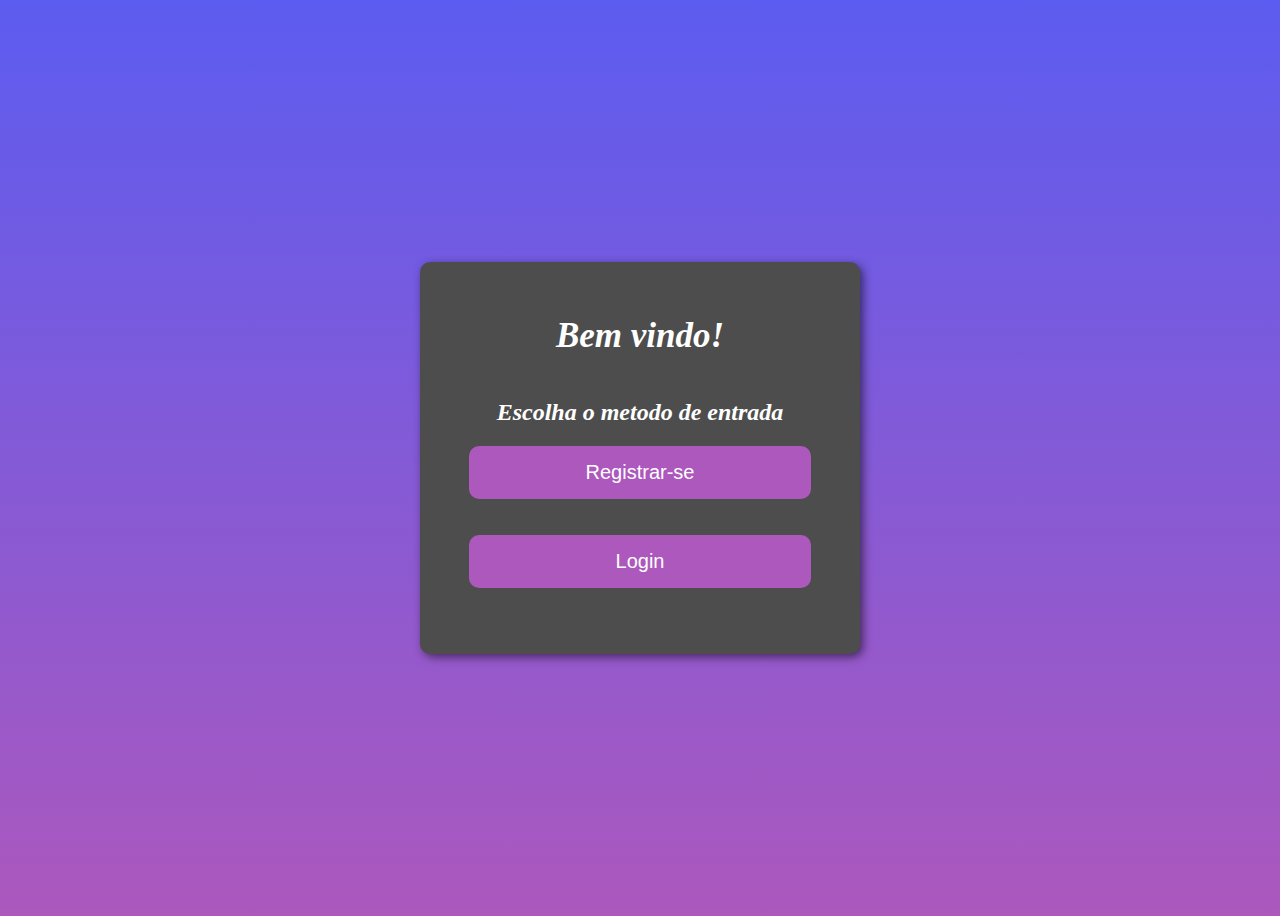
<file: index.html>
<!DOCTYPE html>
<html lang="en">
<head>
    <meta charset="UTF-8">
    <meta http-equiv="X-UA-Compatible" content="IE=edge">
    <meta name="viewport" content="width=device-width, initial-scale=1.0">
    <link rel="stylesheet" href="./Bem vindo/Vindo.css">
    <title>Bem vindo</title>


    
</head>
<body>
    <section>
        
            <h1><strong><i>Bem vindo!</i></strong></h1>
            <h2><strong><i>Escolha o metodo de entrada</i></strong></h2>          

           
            <button href="/Registro/Regi.html" class="button" id="Registrar-se">Registrar-se</button><br><br>
            <button href="/login/login.html" class="button" id="Login">Login</button><br><br>
        
        
    </section>
    <script src="./Bem vindo/js.js"></script>
</body>
</html>
</file>
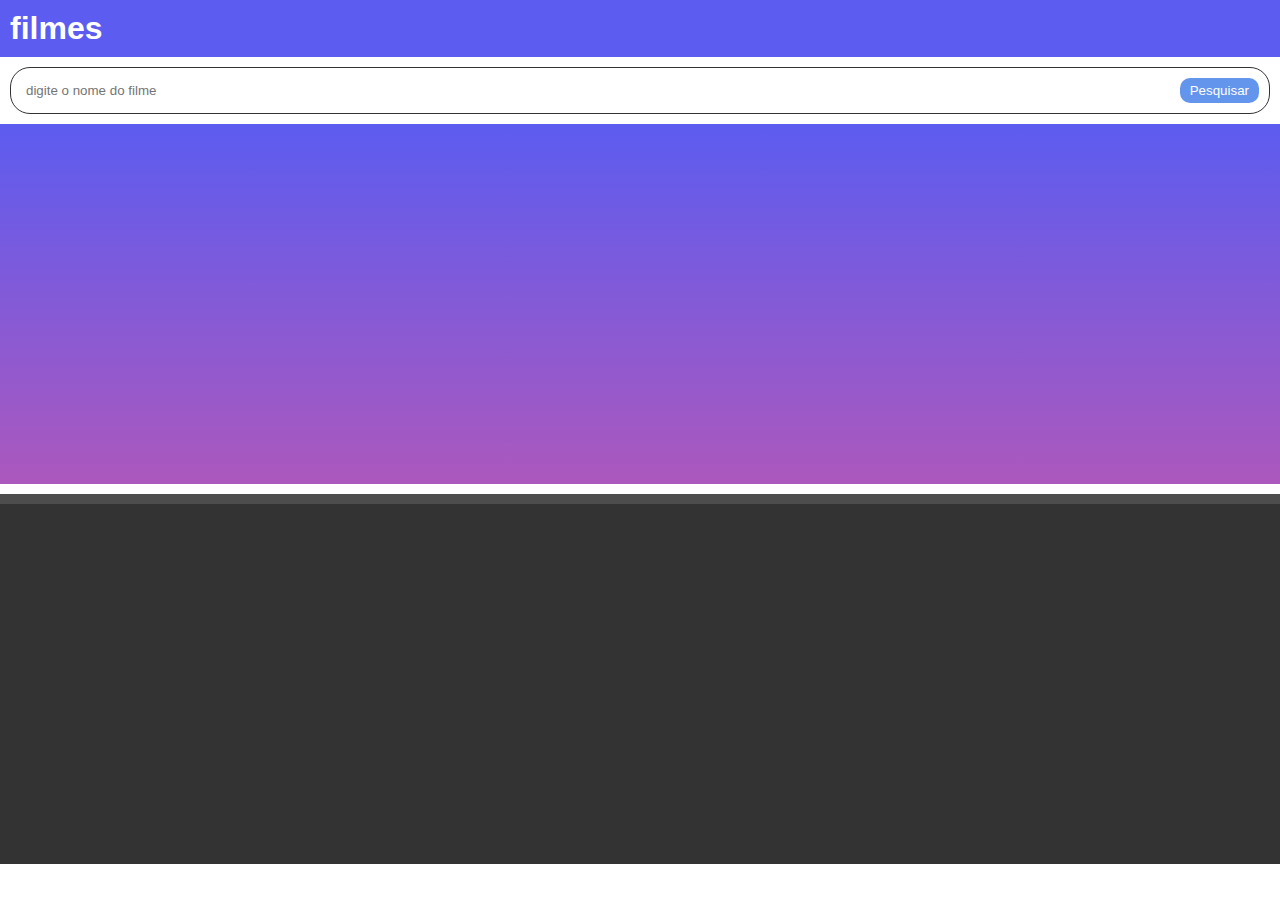
<file: sinopse/index.html>
<!DOCTYPE html>
<html lang="en">
<head>
    <meta charset="UTF-8">
    <meta http-equiv="X-UA-Compatible" content="IE=edge">
    <meta name="viewport" content="width=device-width, initial-scale=1.0">
    <link rel="stylesheet" href="Style.css">

    <title>filmes</title>

        
</head>
<body>


   <h1 class="title">filmes</h1> 
    <form id="cabeca">
        
        <input type="search" name="pesquisa" placeholder="digite o nome do filme"/>
        <button>Pesquisar</button>
    </form>
    <section id="Parte1"></section>
    <div class="lista">
     
    </div>


    <section id="Parte2">

    <script src="js.js"></script>
</section>


</body>
</file>
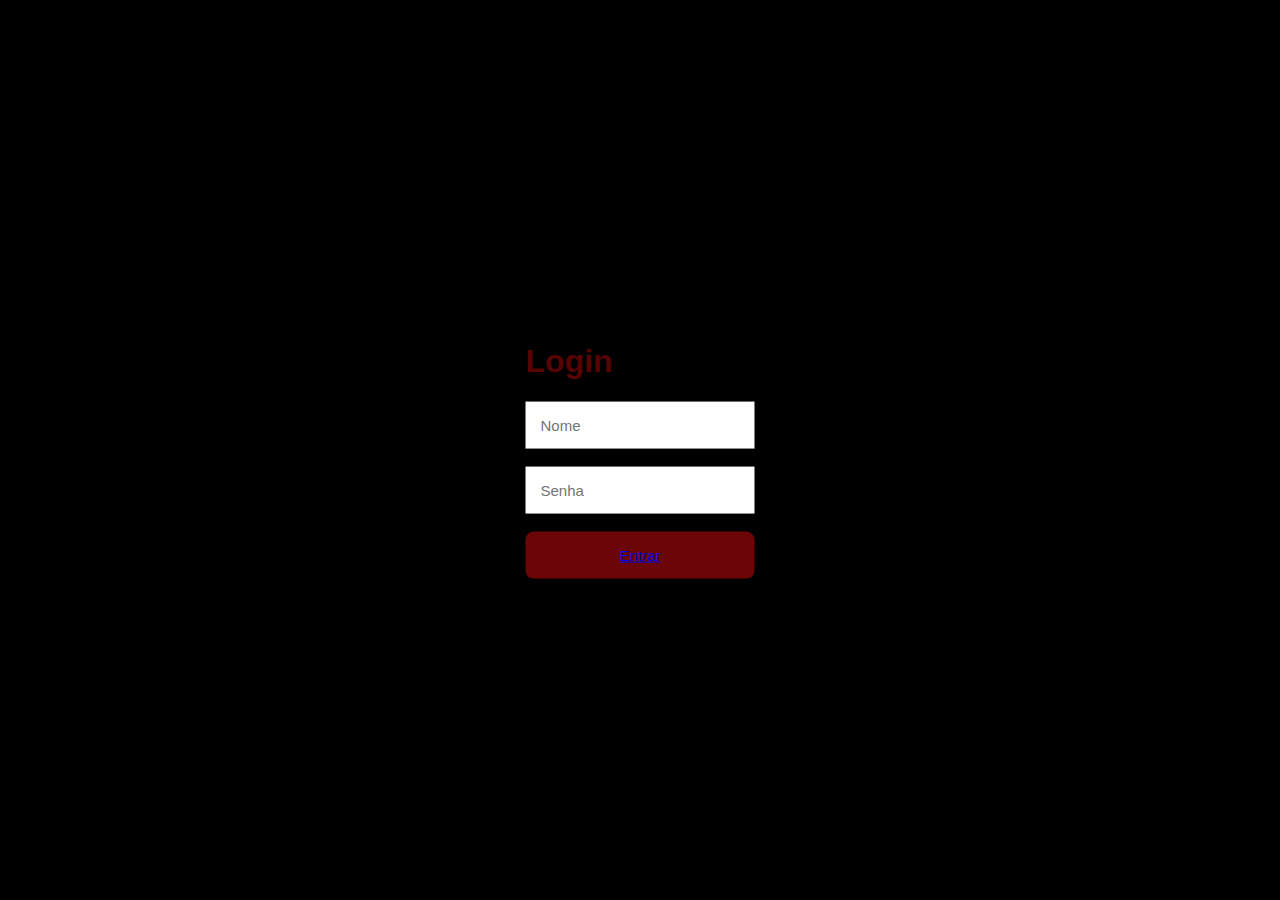
<file: login/index.html tela login.html>
<!DOCTYPE html>
<html lang="en">
<head>
    <meta charset="UTF-8">
    <meta http-equiv="X-UA-Compatible" content="IE=edge">
    <meta name="viewport" content="width=device-width, initial-scale=1.0">
    <title>Tela De Login</title>
    <style>
        body{
            font-family: Arial, Helvetica, sans-serif;
            background-image:linear-gradient(45deg,rgb(0, 0, 0),rgb(0, 0, 0),black)
        }
        div{
            background-color: rgba(0, 0, 0, 0.8);
            position: absolute;
            top: 50%;
            left: 50%;
            transform: translate(-50%,-50%);
            padding: 80px;
            border-radius: 12px; 
            color: rgb(88, 4, 4);
        }
        input{
            padding: 15px;
            border: none;
            outline: none;
            font-size: 15px;
        }
        button{
            background-color: rgb(108, 5, 5);
            border: none;
            padding: 15px;
            width: 100%;
            border-radius: 8px;
            color: rgb(93, 30, 30);
            font-size: 15px;
        }
      button:hover{
          background-color: rgb(255, 6, 6);
          cursor:pointer
      }

    </style>

</head>
<body>
    <div>
        <h1>Login</h1>
        <input type="text" placeholder="Nome">
        <br><br>
        <input type="password" placeholder="Senha">
        <br><br>
        <button>
            
            <a href="/streaming/index.html">
            Entrar</button>
            </a>
        
           

    </div>
</body>
</html>
</file>
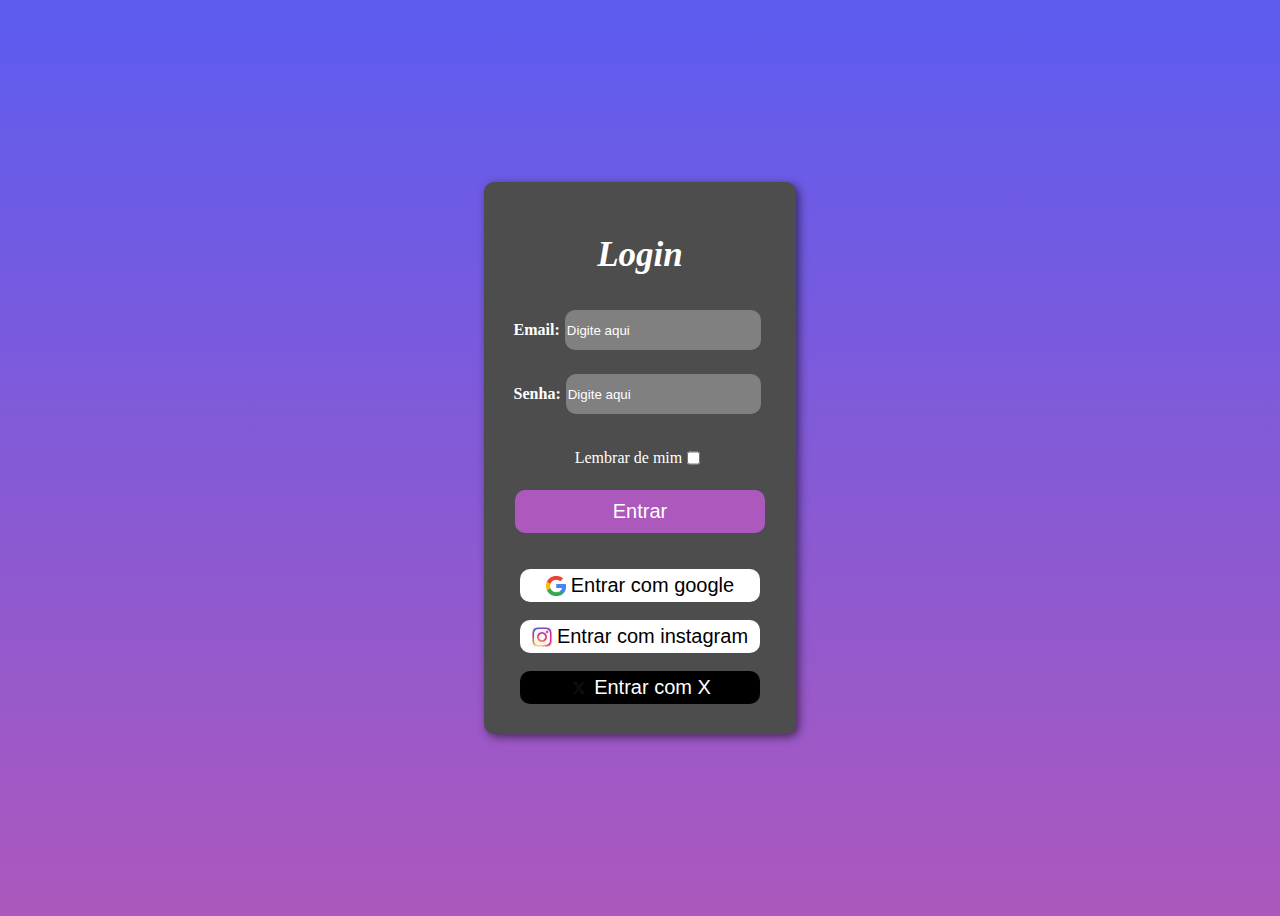
<file: login/login.html>
<!DOCTYPE html>
<html lang="en">
<head>
    <meta charset="UTF-8">
    <meta http-equiv="X-UA-Compatible" content="IE=edge">
    <meta name="viewport" content="width=device-width, initial-scale=1.0">
    <link rel="stylesheet" href="main.css">
    <title>Tela De Login</title>


    
</head>
<body>
    <section>
        <h1><strong><i>Login</i></strong></h1>
            <div id="Email">
                <p><strong>Email:</strong></p>
                <input type="text"id="email" placeholder="Digite aqui">
            </div>
            <div id="Senha">
                <p><strong>Senha:</strong></p>
                <input type="text"id="senha" placeholder="Digite aqui" >
            </div>
            <div id="lembra">
                <p>Lembrar de mim</p><input type="checkbox"id="Lembre">
            </div>
        <button id="Entrar">Entrar</button><br><br>
        <div id="redes_sociais">

        <button class="usar_redes" id="LogGoogle"><img src="./img/google-37.png" class="logos">Entrar com google</button> <br>
        <button class="usar_redes" id="LogInsta"><img src="./img/images.jfif" class="logos">Entrar com instagram</button> <br>
        <button class="usar_redes" id="LogX"><img src="./img/x.png" class="logos"> Entrar com X</button>

        </div>
        
    </section>



    <script src="js.js"></script>
</body>
</html>






<!-- <style>
        
        div{
            position: absolute;
            top: 50%;
            left: 50%;
            transform: translate(-50%,-50%);
            padding: 80px;
            border-radius: 12px; 
            color: rgb(88, 4, 4);
        }
        input{
            padding: 15px;
            border: none;
            outline: none;
            font-size: 15px;
        }
        button{
            background-color: rgb(108, 5, 5);
            border: none;
            padding: 15px;
            width: 100%;
            border-radius: 8px;
            color: rgb(93, 30, 30);
            font-size: 15px;
        }
      button:hover{
          background-color: rgb(255, 6, 6);
          cursor:pointer
      }

    </style> -->
</file>
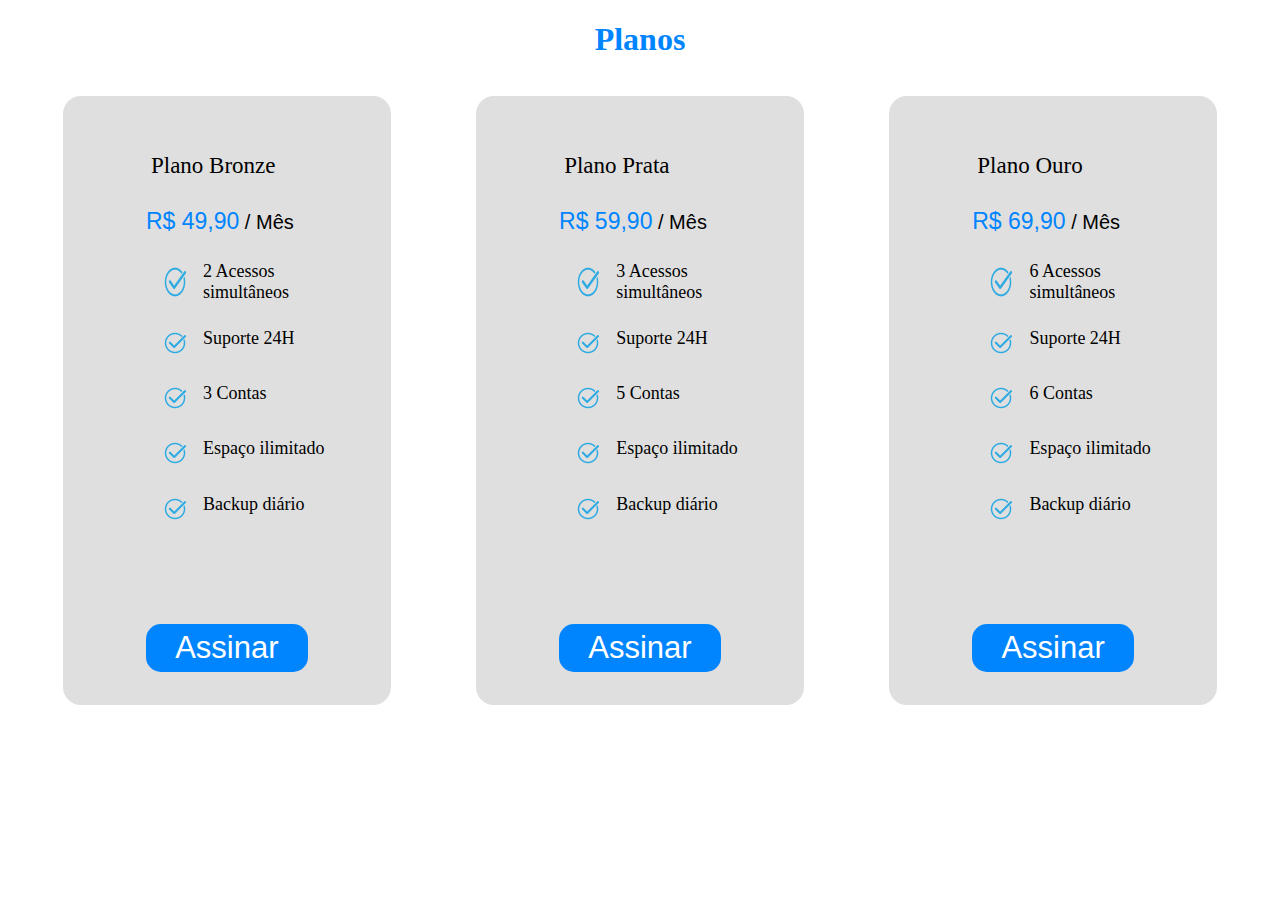
<file: Planos/plans.html>
<!DOCTYPE html>
<html lang="en">
<head>
    <meta charset="UTF-8">
    <meta http-equiv="X-UA-Compatible" content="IE=edge">
    <meta name="viewport" content="width=device-width, initial-scale=1.0">
    <title>Planos</title>
    <link   rel="stylesheet" href="style.css">
</head>
<body>
    <h1>Planos</h1>
    <main>
        <section>
        <h2>Plano Bronze</h2>
        <span id="preço">R$ 49,90</span><span id="mes"> / Mês</span>
        <p><img src="./Certinho.png">2 Acessos simultâneos</p>
        <p><img src="./Certinho.png">Suporte 24H</p>
        <p><img src="./Certinho.png">3 Contas</p>
        <p><img src="./Certinho.png">Espaço ilimitado</p>
        <p><img src="./Certinho.png">Backup diário</p>
        <button>Assinar</button>
    </section>
    <section>
        <h2>Plano Prata</h2>
        <span id="preço">R$ 59,90</span><span id="mes"> / Mês</span>
        <p><img src="./Certinho.png">3 Acessos simultâneos</p>
        <p><img src="./Certinho.png">Suporte 24H</p>
        <p><img src="./Certinho.png">5 Contas</p>
        <p><img src="./Certinho.png">Espaço ilimitado</p>
        <p><img src="./Certinho.png">Backup diário</p>
        <button>Assinar</button>
    </section>
    <section>
        <h2>Plano Ouro</h2>
        <span id="preço">R$ 69,90</span><span id="mes"> / Mês</span>
        <p><img src="./Certinho.png"> 6 Acessos simultâneos</p>
        <p><img src="./Certinho.png">Suporte 24H</p>
        <p><img src="./Certinho.png">6 Contas</p>
        <p><img src="./Certinho.png">Espaço ilimitado</p>
        <p><img src="./Certinho.png">Backup diário</p>
        <button>Assinar</button>
    </section>
    </main>
    
</body>
</html>
</file>
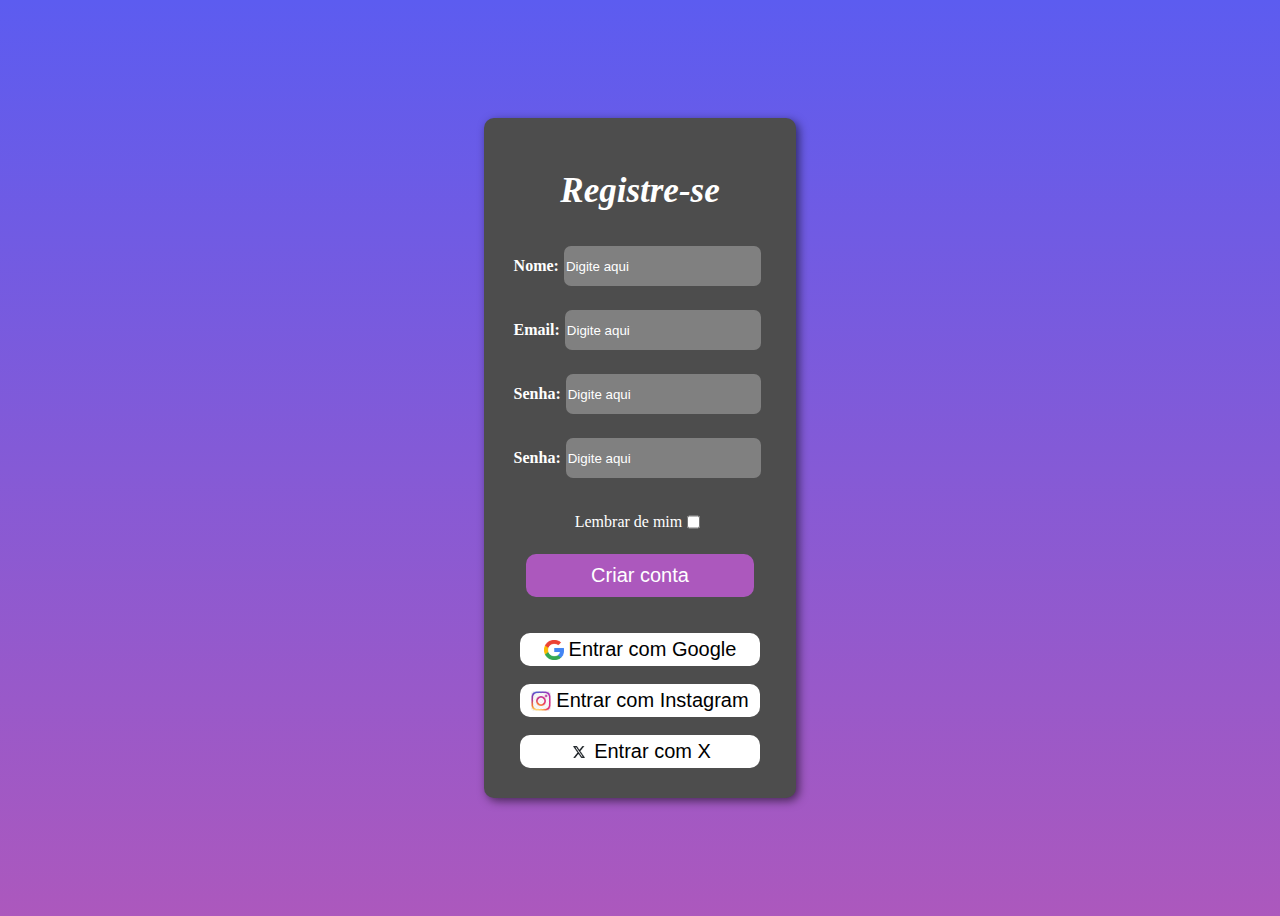
<file: Registro/Regi.html>
<!DOCTYPE html>
<html lang="en">
<head>
    <meta charset="UTF-8">
    <meta http-equiv="X-UA-Compatible" content="IE=edge">
    <meta name="viewport" content="width=device-width, initial-scale=1.0">
    <link rel="stylesheet" href="RegiPT2.css">
    <title>Registre-se</title>


    
</head>
<body>
    <section>
        <h1><strong><i>Registre-se</i></strong></h1>

            <div id="Nome">
                 <p><strong>Nome:</strong></p>
                 <input type="text"id="nome" placeholder="Digite aqui" >
            </div>
            <div id="Email">
                <p><strong>Email:</strong></p>
                <input type="text"id="email" placeholder="Digite aqui">
            </div>
            <div id="Senha">
                <p><strong>Senha:</strong></p>
                <input type="password" id="senha" placeholder="Digite aqui" >
            </div>
            <div id="Senha">
                <p><strong>Senha:</strong></p>
                <input type="password" id="senha" placeholder="Digite aqui" >
            </div>
            <div id="lembra">
                <p>Lembrar de mim</p><input type="checkbox"id="Lembre">
            </div>
        <button id="Entrar">Criar conta</button><br><br>
        <div id="redes_sociais">

        <button class="usar_redes" id="LogGoogle"><img src="./img/google-37.png" class="logos">Entrar com Google</button> <br>
        <button class="usar_redes" id="LogInsta"><img src="./img/images.jfif" class="logos">Entrar com Instagram</button> <br>
        <button class="usar_redes" id="LogX"><img src="./img/x.png" class="logos"> Entrar com X</button>

        </div>
        
    </section>


    <script src="js.js"></script>
    
</body>
</html>






<!-- <style>
        
        div{
            position: absolute;
            top: 50%;
            left: 50%;
            transform: translate(-50%,-50%);
            padding: 80px;
            border-radius: 12px; 
            color: rgb(88, 4, 4);
        }
        input{
            padding: 15px;
            border: none;
            outline: none;
            font-size: 15px;
        }
        button{
            background-color: rgb(108, 5, 5);
            border: none;
            padding: 15px;
            width: 100%;
            border-radius: 8px;
            color: rgb(93, 30, 30);
            font-size: 15px;
        }
      button:hover{
          background-color: rgb(255, 6, 6);
          cursor:pointer
      }

    </style> -->
</file>
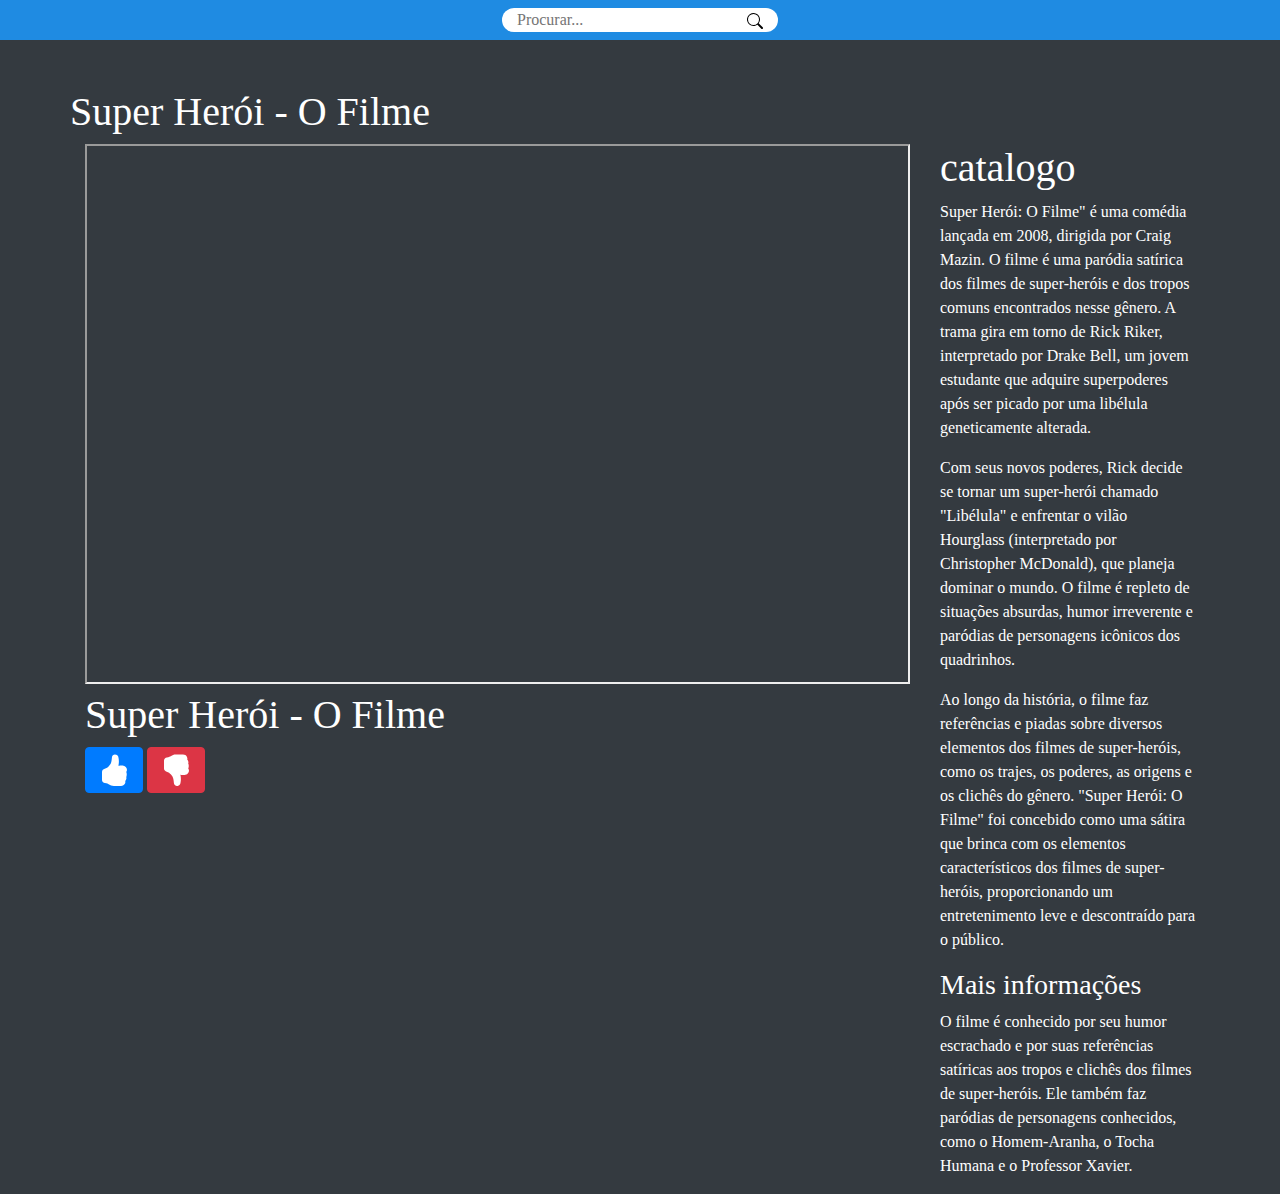
<file: sinopse/sinopse.html>
<!--
    Hello Everyone!
    Hotinho aqui, usem meu código para estudar, ele não tá perfeito, mas serve mó preguiça.

    Joguem minecraft comigo, pede o link pro Wesley.
    O indiozinho tá me devendo 7 pila até hoje.

    Vai levar azeitona.

-->

<!DOCTYPE html>
<html lang="pt-br">

    <head>

        <title>catalogo do Filme</title>

        <!-- Metas -->

        <!-- Bootstrap link e script -->
        <link rel="stylesheet" href="https://maxcdn.bootstrapcdn.com/bootstrap/4.5.2/css/bootstrap.min.css">
        <script src="https://cdnjs.cloudflare.com/ajax/libs/popper.js/1.16.0/umd/popper.min.js"></script>
        <script src="https://maxcdn.bootstrapcdn.com/bootstrap/4.5.2/js/bootstrap.min.js"></script>

        <!-- Links -->
        <link rel="stylesheet" href="main.css" />

    </head>

    <body class="bg-dark">
        
        <!-- Header -->
        <header class="bg-white">

            <nav class="navbar navbar-expand-lg">

                <div class="collapse navbar-collapse justify-content-center" id="navbarNav">

                    <div class="row search">

                        <div class="col">
                            <input type="text" placeholder="Procurar..." id="searchInput"></input>
                        </div>

                        <div class="col">
                            <svg xmlns="http://www.w3.org/2000/svg" width="16" height="16" fill="currentColor" class="bi bi-search" viewBox="0 0 16 16" style="color:black;">
                                <path d="M11.742 10.344a6.5 6.5 0 1 0-1.397 1.398h-.001c.03.04.062.078.098.115l3.85 3.85a1 1 0 0 0 1.415-1.414l-3.85-3.85a1.007 1.007 0 0 0-.115-.1zM12 6.5a5.5 5.5 0 1 1-11 0 5.5 5.5 0 0 1 11 0z"/>
                            </svg>
                        </div>

                    </div>

                </div>

            </nav>

        </header>

        <!-- filme -->
        <div class="container mt-5">

            <div class="row">
                <h1>Super Herói - O Filme</h1>
            </div>

            <div class="row">

                <!-- trailer do filme -->
                <div class="col-md-9">

                    <iframe height="200" src="https://www.youtube.com/embed/PIHJPSeKsBg?si=6DJzq6Jl1rutT9qu" class="movie-trailer"></iframe>

                    <h1>Super Herói - O Filme</h1>
                    
                    <div class="row">
                        <!-- Botão para assistir o filme -->


                        <!-- Like e Deslike -->
                        <div class="col-md-3">

                            <button class="btn btn-primary">
                                <svg xmlns="http://www.w3.org/2000/svg" width="32" height="32" fill="currentColor" class="bi bi-hand-thumbs-up-fill" viewBox="0 0 16 16">
                                    <path d="M6.956 1.745C7.021.81 7.908.087 8.864.325l.261.066c.463.116.874.456 1.012.965.22.816.533 2.511.062 4.51a9.84 9.84 0 0 1 .443-.051c.713-.065 1.669-.072 2.516.21.518.173.994.681 1.2 1.273.184.532.16 1.162-.234 1.733.058.119.103.242.138.363.077.27.113.567.113.856 0 .289-.036.586-.113.856-.039.135-.09.273-.16.404.169.387.107.819-.003 1.148a3.163 3.163 0 0 1-.488.901c.054.152.076.312.076.465 0 .305-.089.625-.253.912C13.1 15.522 12.437 16 11.5 16H8c-.605 0-1.07-.081-1.466-.218a4.82 4.82 0 0 1-.97-.484l-.048-.03c-.504-.307-.999-.609-2.068-.722C2.682 14.464 2 13.846 2 13V9c0-.85.685-1.432 1.357-1.615.849-.232 1.574-.787 2.132-1.41.56-.627.914-1.28 1.039-1.639.199-.575.356-1.539.428-2.59z"/>
                                </svg>
                            </button>

                            <button class="btn btn-danger">
                                <svg xmlns="http://www.w3.org/2000/svg" width="32" height="32" fill="currentColor" class="bi bi-hand-thumbs-down-fill" viewBox="0 0 16 16">
                                    <path d="M6.956 14.534c.065.936.952 1.659 1.908 1.42l.261-.065a1.378 1.378 0 0 0 1.012-.965c.22-.816.533-2.512.062-4.51.136.02.285.037.443.051.713.065 1.669.071 2.516-.211.518-.173.994-.68 1.2-1.272a1.896 1.896 0 0 0-.234-1.734c.058-.118.103-.242.138-.362.077-.27.113-.568.113-.856 0-.29-.036-.586-.113-.857a2.094 2.094 0 0 0-.16-.403c.169-.387.107-.82-.003-1.149a3.162 3.162 0 0 0-.488-.9c.054-.153.076-.313.076-.465a1.86 1.86 0 0 0-.253-.912C13.1.757 12.437.28 11.5.28H8c-.605 0-1.07.08-1.466.217a4.823 4.823 0 0 0-.97.485l-.048.029c-.504.308-.999.61-2.068.723C2.682 1.815 2 2.434 2 3.279v4c0 .851.685 1.433 1.357 1.616.849.232 1.574.787 2.132 1.41.56.626.914 1.28 1.039 1.638.199.575.356 1.54.428 2.591z"/>
                                </svg>
                            </button>

                        </div>

                    </div>

                </div>

                <!-- informações sobre o filme -->
                <div class="col-md-3">

                    <h1>catalogo</h1>
                    <p>Super Herói: O Filme" é uma comédia lançada em 2008, dirigida por Craig Mazin. O filme é uma paródia satírica dos filmes de super-heróis e dos tropos comuns encontrados nesse gênero. A trama gira em torno de Rick Riker, interpretado por Drake Bell, um jovem estudante que adquire superpoderes após ser picado por uma libélula geneticamente alterada.</p>
                    <p>Com seus novos poderes, Rick decide se tornar um super-herói chamado "Libélula" e enfrentar o vilão Hourglass (interpretado por Christopher McDonald), que planeja dominar o mundo. O filme é repleto de situações absurdas, humor irreverente e paródias de personagens icônicos dos quadrinhos.</p>
                    <p>Ao longo da história, o filme faz referências e piadas sobre diversos elementos dos filmes de super-heróis, como os trajes, os poderes, as origens e os clichês do gênero. "Super Herói: O Filme" foi concebido como uma sátira que brinca com os elementos característicos dos filmes de super-heróis, proporcionando um entretenimento leve e descontraído para o público.</p>

                    <h3>Mais informações</h3>
                    <p>O filme é conhecido por seu humor escrachado e por suas referências satíricas aos tropos e clichês dos filmes de super-heróis. Ele também faz paródias de personagens conhecidos, como o Homem-Aranha, o Tocha Humana e o Professor Xavier.</p>

                </div>

            </div>

        </div>

    </body>

</html>
</file>
<file: Bem vindo/Vindo.css>
:root{
    --corFundo: rgb(92, 92, 240);
    --corFundo2: #ac58bd;
    --corFundo3: #4d4d4d;

}

h1{
    font-size: 35px;
    font-family: Tahoma;
}

body {
    text-align: center;
    font-family: Tahoma;
    height: 100vh;
    display: flex;
    flex-direction: column;
    background: linear-gradient(var(--corFundo),var(--corFundo2)) no-repeat;
    background-size: cover;
   
}
section{ 
    width: 30%;
    color: white;
    display: flex;
    flex-direction: column;
    padding: 30px;
    border-radius: 10px;
    margin: auto;
    box-shadow: 3px 3px 10px rgba(0, 0, 0, 0.548);
    background-color: var(--corFundo3);
    align-items: center;
    justify-content: center;
}
input{
    margin: 5px;
    border-radius: 7px;
    border: none;
    background-color: gray;
   

}

a, a:link, a:visited {
    text-decoration: none;
    color: white;
}

/*botões de registrar e de login*/


#Registrar-se, #Login{
    border: none;
    font-size: 20px;
    border-radius: 10px;
    background-color: #ac58bd;
    color: white;
    padding: 15px;
    width: 90%;
    transition-duration: 0.4s;
}


/*mouse por cima*/
#Registrar-se:hover, #Login:hover{
    background-color:rgb(165, 0, 151);
    color: white;
}
</file>
<file: sinopse/Style.css>
:root{
    --corFundo: rgb(92, 92, 240);
    --corFundo2: #ac58bd;
    --corFundo3: #4d4d4d;

}


#Parte1{

height: 40vh;
background: linear-gradient(var(--corFundo),var(--corFundo2));

}

#Parte2{

    height: 40vh;
    background-color: #333;
    
    }


.lista{
    background-color:  #4d4d4d; ;
}




*{
    margin: 0;  
    padding: 0;
    font-family: Arial, Helvetica, sans-serif ;
  }
  
  h1.title{
    background-color:rgb(92, 92, 240);
    color: rgb(255, 255, 255);
    padding: 10px; ;
  }

  form{
      margin: 10px;
      padding: 10px;
      border: 1px solid #333;
      border-radius: 20px;
      display: flex;

  }

  form input{
      padding: 5px;
      border: none;
      outline: none;
      flex: 1;
  }

  form button{
      padding: 5px 10px ;
      background-color: cornflowerblue;
      color: white ;
      border: none;
      border-radius: 10px;
      cursor: pointer;
  }
  
  form button:hover{
      background-color: darkblue;
  }

  div.lista{
      margin-top: 10px;
      padding: 5px;
      display:flex;
      flex-wrap: wrap;
      justify-content: center;
  }

  div.item{
      text-align: center;
      padding: 10px;
      width: 200px;
      border-radius: 5px;
      margin: 5px;
      border: 2px solid cornflowerblue;
      transition: all 0.3s;
  }

  div.item:hover{
      background-color: cornflowerblue;
      cursor: pointer;  
      scale: 1.1;
  }

   div.item img{
      width: 100%;
   }
</file>
<file: login/main.css>
:root{
    --corFundo: rgb(92, 92, 240);
    --corFundo2: #ac58bd;
    --corFundo3: #4d4d4d;

}

h1{

font-size: 35px;
font-family: Tahoma;

}

body {
    font-family: Tahoma;
    height: 100vh;
    display: flex;
    flex-direction: column;
    background: linear-gradient(var(--corFundo),var(--corFundo2));
    background-repeat: no-repeat;
    background-size: cover;
   
}
section{ 
    width: 20%;
    color: white;
    display: flex;
    flex-direction: column;
    padding: 30px;
    border-radius: 10px;
    margin: auto;
    box-shadow: 3px 3px 10px rgba(0, 0, 0, 0.548);
    background-color: var(--corFundo3);
    align-items: center;
    justify-content: center;
}
input{
    margin: 5px;
    border-radius: 10px;
    border: none;
    background-color: gray;
   

}
input::placeholder{
    color: white;
}
#Email,#Senha,#lembra{
    width: 100%;
    font-family: Tahoma;
    display: flex;
    flex-direction: row;
    margin: 7px;

    
}
#lembra{
    display: flex;
    justify-content: center;
}
#email,#senha{
   width: 100%;
}

#Lembre{
    border-radius: 15px;
    accent-color: green;
    border: none;
}
#Entrar{

    border: none;
    font-size: 20px;
    border-radius: 10px;
    background-color: #ac58bd;
    color: white;
    padding: 10px 24px;
    width: 250px;
    transition-duration: 0.4s;
}
#Entrar:hover{
    background-color:rgb(165, 0, 151);
  color: white;
}

#redes_sociais{
    display: flex;
    flex-direction: column;
}

.logos{
    width: 20px;
    
}
.usar_redes{
    display: flex;
    justify-content: center;
    align-items: center;
    gap: 5px;
    background-color: #ffffff;
    color: black;
    width: 240px;
    border-radius: 10px;
    border: none;
    border-bottom: 10px;
    font-size: 20px;
    padding: 5px;
    
}
#LogX{
   background-color: rgb(0, 0, 0);
   color: white;
}
/* #LogGoogle,#LogInsta,#LogX{
    display: flex;
} */

/* 


#LogInsta{
    display: flex;
    justify-content: space-around;
    align-items: center;
    background-color: white;
    color:black;
    width: 230px;
    border-radius: 10px;
    border: none;
    padding: 5px;
    margin-top: 10px;
    font-size: 20px;

}



#btn_Google{
    background:none;
    border-radius: 10px;
    border: none;
    font-size: 20px;
}

#btn_insta{
    background:none;
    border-radius: 10px;
    border: none;
    font-size: 20px;
}

#LogGoogle{
    display: flex;
    justify-content: space-around;
    background-color: white;
    color: black;
    width: 240px;
    border-radius: 10px;
    border: none;
    padding: 5px;
    margin-top: 10px;
    font-size: 20px;
} */
</file>
<file: Planos/style.css>
main{
    display: flex;
    margin-top: 3%;
    flex-direction: row;
    justify-content:space-evenly;
}
section{
    width: 20%;
    padding: 3%;
    background-color: rgb(223, 223, 223);
    border-radius: 18px;
    margin-left: 30px;
    margin-right: 30px;
}
button{
    display: block;
    margin-top: 100px;
    margin-left: auto;
    margin-right: auto;
    margin-bottom: 2%;
    font-size: 31px;
    width: 64%;
    height: 9%;
    border-radius: 15px;
    border: none;
    background-color: rgb(0, 133, 255);
    color: white;
    font-family: Helvetica;
}
h2{
    font-size: 23px;
    display: flex;
    font-family: Verdana;
    font-weight: 200;
    padding: 0% 0% 10px 20% ;
}
p{
    display: flex;
    margin: 10%;
    font-family: Verdana;
    font-size: 18px;
    margin-left: 24%;
}
#preço{
    font-family: Helvetica;
    color: rgb(0, 133, 255);
    font-size: 23px;
    margin-left: 18%;
}
#mes{
    font-family: Helvetica;
    font-size: 20px;
    
}
h1{
    display: flex;
    justify-content: center;
    color: rgb(0, 133, 255);
    font-family: Verdana;
}
button:hover{
    background-color: rgb(5, 107, 202);
    color: rgb(214, 213, 213);
}
img{
    width: 30px;
    margin-right: 12px;
}
</file>
<file: Registro/RegiPT2.css>
:root{
    --corFundo: rgb(92, 92, 240);
    --corFundo2: #ac58bd;
    --corFundo3: #4d4d4d;

}

h1{

font-size: 35px;
font-family: Tahoma;

}

body {
    font-family: Tahoma;
    height: 100vh;
    display: flex;
    flex-direction: column;
    background: linear-gradient(var(--corFundo),var(--corFundo2));
    background-repeat: no-repeat;
    background-size: cover;
   
}
section{ 
    width: 20%;
    color: white;
    display: flex;
    flex-direction: column;
    padding: 30px;
    border-radius: 10px;
    margin: auto;
    box-shadow: 3px 3px 10px rgba(0, 0, 0, 0.548);
    background-color: var(--corFundo3);
    align-items: center;
    justify-content: center;
}
input{
    margin: 5px;
    border-radius: 7px;
    border: none;
    background-color: gray;
   

}
input::placeholder{
    color: white;
}
#Email,#Senha,#lembra,#Nome{
    width: 100%;
    font-family: Tahoma;
    display: flex;
    flex-direction: row;
    margin: 7px;

    
}
#lembra{
    display: flex;
    justify-content: center;
}
#email,#senha,#nome{
   width: 100%;
}

#Lembre{
    border-radius: 15px;
    accent-color: var(--corFundo2);
    border: none;
}
#Entrar{

    border: none;
    font-size: 20px;
    border-radius: 10px;
    background-color: #ac58bd;
    color: white;
    padding: 10px 24px;
    width: 90%;
    transition-duration: 0.4s;
}
#Entrar:hover{
    background-color:rgb(165, 0, 151);
  color: white;
}

#redes_sociais{
    display: flex;
    flex-direction: column;
}

.logos{
    width: 20px;
    
}
.usar_redes{
    display: flex;
    justify-content: center;
    align-items: center;
    gap: 5px;
    background-color: #ffffff;
    color: black;
    width: 240px;
    border-radius: 10px;
    border: none;
    border-bottom: 10px;
    font-size: 20px;
    padding: 5px;
    
}
</file>
<file: sinopse/main.css>
* {
    margin:0;
    padding:0;
}

body {
    font-family: Tahoma;
    color:white;
}

.movie-trailer {
    height:60vh;
    width:100%;
}

.navbar {
    background-color:rgb(31, 139, 226);
}

.search {
    background-color:white;
    border-radius:10vw;
}

.search svg {
    transition: transform 0.5s ease;
}

.search svg:hover {
    transform: scale(1.25);
}

#searchInput {
    border: 0px solid black;
}

/* Aumentar Botões com o mouse encima */

.btn {
    transition: transform 0.5s ease;
}

.btn:hover {
    transform: scale(1.25);
}
</file>
